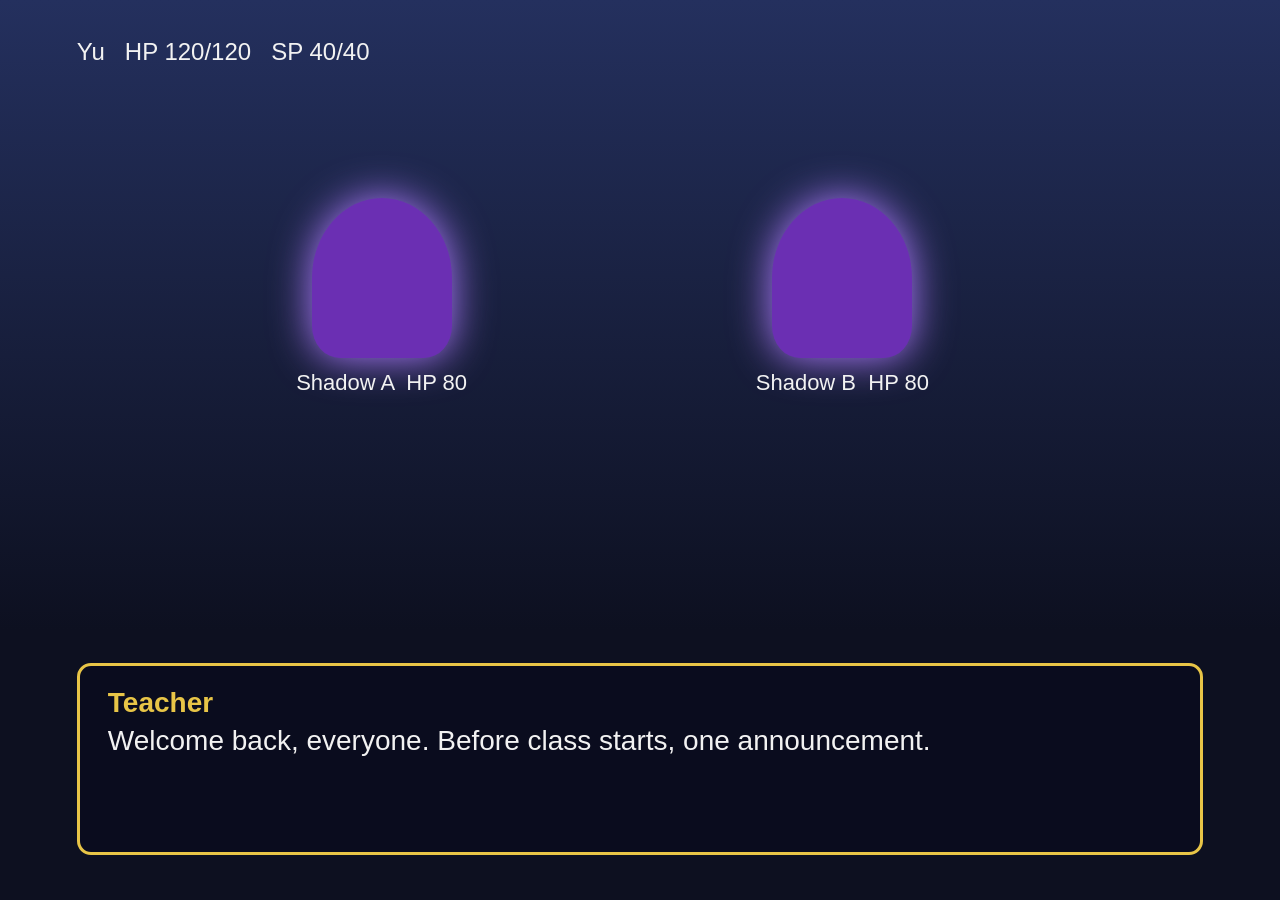
<file: tests/arena/index.html>
<!doctype html>
<html lang="en">
<head>
<meta charset="utf-8">
<title>Arena</title>
<!-- A tiny JRPG-style scene for testing Player Two end to end: dialogue, a menu with a
     cursor, a turn-based battle. Keyboard: arrows move, Enter confirms, Escape goes back. -->
<style>
  html, body { margin: 0; height: 100%; background: #0d1020; color: #f2f2f2;
    font: 28px/1.35 "Inter", "Noto Sans", sans-serif; overflow: hidden; }
  #scene { position: absolute; inset: 0; background: linear-gradient(#24305e, #0d1020 70%); }
  .enemy { position: absolute; top: 22%; width: 200px; text-align: center; }
  .enemy .body { width: 140px; height: 160px; margin: 0 auto; border-radius: 50% 50% 20% 20%;
    background: #6b2fb3; box-shadow: 0 0 40px #b07cff; }
  .enemy.hurt .body { background: #b3402f; box-shadow: 0 0 40px #ff8a7c; }
  .enemy.gone { opacity: 0; }
  .enemy .hp { margin-top: 10px; font-size: 22px; }
  #box { position: absolute; left: 6%; right: 6%; bottom: 5%; min-height: 150px;
    background: rgba(10, 12, 30, .92); border: 3px solid #e8c547; border-radius: 14px;
    padding: 18px 28px; }
  #name { color: #e8c547; font-weight: 700; }
  #menu { position: absolute; right: 7%; bottom: 33%; background: rgba(10, 12, 30, .95);
    border: 3px solid #4fc3f7; border-radius: 12px; padding: 12px 0; min-width: 260px; }
  #menu div { padding: 4px 26px; }
  #menu div.sel { background: #4fc3f7; color: #0d1020; font-weight: 700; }
  #party { position: absolute; left: 6%; top: 4%; font-size: 24px; }
  .hidden { display: none; }
</style>
</head>
<body>
<div id="scene">
  <div id="party">Yu &nbsp; HP <span id="php">120</span>/120 &nbsp; SP <span id="psp">40</span>/40</div>
  <div class="enemy" id="e0" style="left:22%"><div class="body"></div><div class="hp">Shadow A &nbsp;HP <span>80</span></div></div>
  <div class="enemy" id="e1" style="left:58%"><div class="body"></div><div class="hp">Shadow B &nbsp;HP <span>80</span></div></div>
  <div id="menu" class="hidden"></div>
  <div id="box"><div id="name"></div><div id="text"></div></div>
</div>
<script>
const lines = [
  ["Teacher", "Welcome back, everyone. Before class starts, one announcement."],
  ["Teacher", "Shadows have been seen near the school gate. Please be careful."],
  ["Yosuke", "Did you hear that? Let's go take a look after class."],
  ["", "Two Shadows block the gate! Battle start."],
];
if (new URLSearchParams(location.search).get("lang") === "ja") {
  lines.splice(0, lines.length,
    ["先生", "みんな、おかえり。授業の前にひとつお知らせがある。"],
    ["先生", "校門の近くでシャドウが目撃された。気をつけるように。"],
    ["陽介", "聞いたか？放課後に見に行こうぜ。"],
    ["", "シャドウが二体、校門をふさいでいる！戦闘開始。"]);
}
const spells = [["Agi", 4, 45], ["Garu", 3, 30], ["Dia", 3, 0]];
let state = "talk", line = 0, sel = 0, items = [], target = 0, pendingSpell = null;
const hp = [80, 80];
let sp = 40, guards = 0;
const $ = (id) => document.getElementById(id);

function say(name, text) { $("name").textContent = name; $("text").textContent = text; }
function menu(list) {
  items = list; sel = 0; $("menu").classList.remove("hidden"); drawMenu();
}
function drawMenu() {
  $("menu").innerHTML = items.map((t, i) => `<div class="${i === sel ? "sel" : ""}">${t}</div>`).join("");
}
function hideMenu() { $("menu").classList.add("hidden"); }
function alive() { return hp.map((h, i) => h > 0 ? i : -1).filter((i) => i >= 0); }
function drawEnemies() {
  hp.forEach((h, i) => {
    const el = $("e" + i);
    el.querySelector(".hp span").textContent = Math.max(0, h);
    el.classList.toggle("hurt", h > 0 && h < 80);
    el.classList.toggle("gone", h <= 0);
  });
  $("psp").textContent = sp;
  publish();
}
// The window title carries the game state so tests can check outcomes.
function publish() { document.title = `Arena A${hp[0]} B${hp[1]} SP${sp} ${state}${guards ? ` guarded ${guards}` : ""}`; }
function command() {
  state = "command"; say("", "Yu's turn. Choose a command.");
  menu(["Attack", "Skill", "Item", "Guard"]);
}
function chooseTarget(after) {
  state = "target"; pendingSpell = after;
  const live = alive();
  target = live[0];
  menu(live.map((i) => "Shadow " + "AB"[i]));
  say("", "Choose a target.");
}
function hit(i, dmg, what) {
  hp[i] -= dmg; drawEnemies();
  if (!alive().length) { state = "won"; hideMenu(); say("", "You won! The gate is clear."); return; }
  say("", `${what} hits Shadow ${"AB"[i]} for ${dmg} damage.`);
  state = "result"; hideMenu();
}
function confirm() { step(); publish(); }
function step() {
  if (state === "talk") {
    line++;
    if (line < lines.length) { say(...lines[line]); }
    if (line === lines.length - 1) { state = "intro"; }
    return;
  }
  if (state === "intro" || state === "result") { command(); return; }
  if (state === "command") {
    const c = items[sel];
    if (c === "Attack") chooseTarget(["Attack", 0, 20]);
    else if (c === "Skill") { state = "skill"; menu(spells.map((s) => `${s[0]}  ${s[1]} SP`)); say("", "Choose a skill."); }
    else if (c === "Guard") { guards++; say("", "Yu braces for an attack."); state = "result"; hideMenu(); }
    else say("", "You have no items.");
    return;
  }
  if (state === "skill") {
    const s = spells[sel];
    if (s[0] === "Dia") { sp -= s[1]; drawEnemies(); say("", "Yu is already at full health."); state = "result"; hideMenu(); return; }
    chooseTarget(s); return;
  }
  if (state === "target") {
    const i = alive()[sel];
    const [name, cost, dmg] = pendingSpell;
    sp -= cost; hit(i, name === "Attack" ? 20 : dmg, name);
  }
}
function back() {
  if (state === "skill" || state === "target") command();
}
document.addEventListener("keydown", (e) => {
  if (e.key === "ArrowDown" && !$("menu").classList.contains("hidden")) { sel = (sel + 1) % items.length; drawMenu(); }
  else if (e.key === "ArrowUp" && !$("menu").classList.contains("hidden")) { sel = (sel + items.length - 1) % items.length; drawMenu(); }
  else if (e.key === "Enter") confirm();
  else if (e.key === "Escape") back();
  publish();
  e.preventDefault();
});
say(...lines[0]); drawEnemies();
</script>
</body>
</html>
</file>
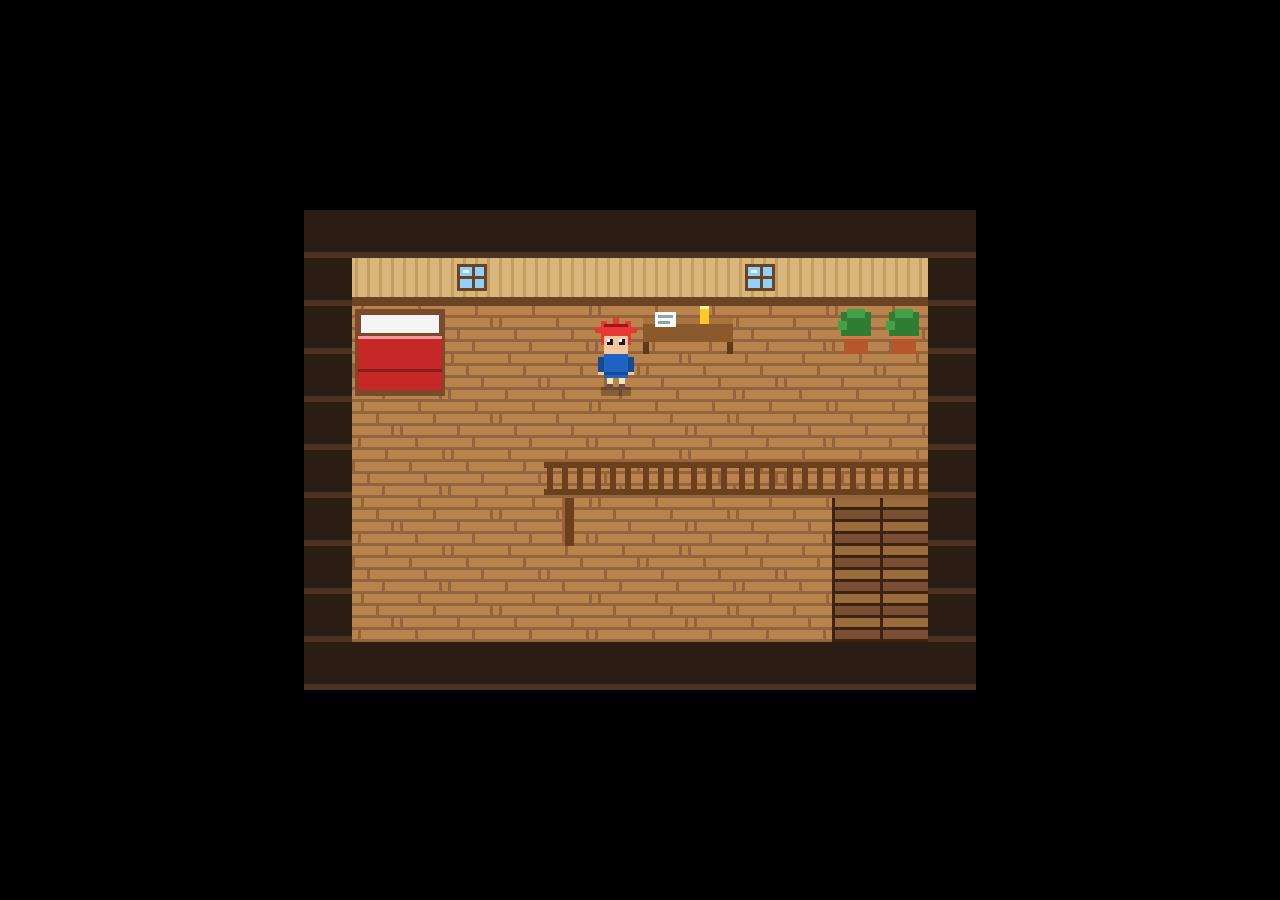
<file: tests/town/index.html>
<!doctype html>
<html lang="en">
<head>
<meta charset="utf-8">
<title>Town</title>
<!-- A small top-down 2D RPG for testing Player Two's walking and searching offline.
     Arrows (or WASD) walk, Enter (or Space) talks and advances text, Escape closes it.
     ?start=bedroom|downstairs|square|bell|yard picks the starting area, ?scale=N the pixel
     size (3 by default). The window title carries the state the trials score:
     Town area=<name> x=<tile x> y=<tile y> talked=<ids> items=<ids> -->
<style>
  html, body { margin: 0; height: 100%; background: #000; overflow: hidden; }
  body { display: flex; align-items: center; justify-content: center; }
  canvas { display: block; image-rendering: pixelated; }
</style>
</head>
<body>
<canvas id="screen"></canvas>
<script>
"use strict";
const T = 16, VW = 16, VH = 14, PW = VW * T, PH = VH * T;
const Q = new URLSearchParams(location.search);
const S = Math.max(1, Math.min(8, parseInt(Q.get("scale") || "3", 10) || 3));
const screen = document.getElementById("screen");
screen.width = PW * S; screen.height = PH * S;
const sx = screen.getContext("2d");
sx.imageSmoothingEnabled = false;
const low = document.createElement("canvas");
low.width = PW; low.height = PH;
const g = low.getContext("2d");
g.imageSmoothingEnabled = false;

// Seeded randomness: only the wanderers use it.
function mulberry32(a) {
  return function () {
    a |= 0; a = a + 0x6D2B79F5 | 0;
    let t = Math.imul(a ^ a >>> 15, 1 | a);
    t = t + Math.imul(t ^ t >>> 7, 61 | t) ^ t;
    return ((t ^ t >>> 14) >>> 0) / 4294967296;
  };
}
const rnd = mulberry32(20261030);
// Fixed per-tile noise for grass tufts and the like.
function hash(x, y) {
  let h = (x * 374761393 + y * 668265263) ^ 0x5bd1e995;
  h = Math.imul(h ^ (h >>> 13), 1274126177);
  return ((h ^ (h >>> 16)) >>> 0) / 4294967296;
}

// ---------------------------------------------------------------- maps
function fromRows(rows) {
  const w = rows[0].length;
  rows.forEach((r, i) => { if (r.length !== w) console.error("row", i, "is", r.length, "not", w); });
  return rows.map(r => r.split(""));
}
function blank(w, h, ch) { return Array.from({ length: h }, () => Array(w).fill(ch)); }
function rect(m, x, y, w, h, ch) { for (let j = y; j < y + h; j++) for (let i = x; i < x + w; i++) m[j][i] = ch; }
function put(m, list, ch) { for (const [x, y] of list) m[y][x] = ch; }

// Walls, furniture, trees, fences and the like; everything else is walked on.
const SOLID = new Set("#wWPQDpRrKtTFOHnoALakcX".split(""));

function squareMap() {
  const m = blank(36, 28, ",");
  rect(m, 0, 0, 36, 1, "T"); rect(m, 0, 27, 36, 1, "T");
  rect(m, 0, 0, 1, 28, "T"); rect(m, 35, 0, 1, 28, "T");
  rect(m, 17, 0, 2, 2, "^"); put(m, [[16, 1], [19, 1]], "T");
  rect(m, 17, 2, 2, 12, "=");           // north path to the stairs
  rect(m, 2, 14, 32, 2, "=");           // the main street (ends short of the trees: no way out there)
  rect(m, 17, 16, 2, 10, "=");          // south path
  rect(m, 5, 24, 13, 2, "=");           // to the house door
  rect(m, 2, 10, 14, 1, "F"); rect(m, 8, 10, 2, 1, ",");
  rect(m, 20, 10, 14, 1, "F"); rect(m, 26, 10, 2, 1, ",");
  rect(m, 22, 4, 3, 3, "o");            // fountain
  put(m, [[3, 3], [13, 5], [2, 13], [21, 22], [32, 22], [33, 25], [29, 12], [6, 7]], "T");
  put(m, [[5, 5], [6, 5], [10, 3], [28, 8], [14, 20], [20, 20], [31, 16], [9, 26]], '"');
  rect(m, 3, 19, 8, 2, "O"); rect(m, 3, 21, 8, 3, "H");
  put(m, [[4, 22], [9, 22]], "n"); put(m, [[6, 23], [7, 23]], "d");
  for (const x of [23, 28]) {          // two market stalls
    rect(m, x, 17, 3, 1, "a");
    put(m, [[x, 18], [x + 2, 18]], "k"); put(m, [[x + 1, 18]], "_");
    rect(m, x, 19, 3, 1, "c");
  }
  return m;
}
function plazaMap() {
  const m = blank(22, 15, ",");
  rect(m, 0, 0, 22, 1, "T"); rect(m, 0, 14, 22, 1, "T");
  rect(m, 0, 0, 1, 15, "T"); rect(m, 21, 0, 1, 15, "T");
  rect(m, 2, 4, 18, 9, "_");
  rect(m, 9, 1, 4, 1, "A"); put(m, [[9, 2], [12, 2], [9, 3], [12, 3]], "A");
  put(m, [[10, 2], [11, 2]], "L"); put(m, [[10, 3], [11, 3]], "_");
  rect(m, 10, 13, 2, 1, "_"); put(m, [[10, 14], [11, 14]], "^");
  rect(m, 0, 7, 2, 2, "="); put(m, [[0, 7], [0, 8]], "e");
  put(m, [[4, 2], [17, 2], [3, 12], [18, 12]], "T");
  put(m, [[6, 2], [7, 2], [14, 2], [15, 2], [5, 13], [16, 13]], '"');
  return m;
}
function yardMap() {
  const m = blank(24, 14, "x");
  rect(m, 0, 0, 24, 1, "T"); rect(m, 0, 13, 24, 1, "T");
  rect(m, 0, 0, 1, 14, "T"); rect(m, 23, 0, 1, 14, "T");
  rect(m, 20, 6, 3, 2, "="); put(m, [[23, 6], [23, 7]], "e");
  put(m, [[8, 3], [9, 3], [12, 10], [15, 4], [6, 11], [18, 10], [19, 10], [13, 2]], "X");
  put(m, [[2, 1], [21, 1], [10, 12]], "T");
  put(m, [[16, 8], [17, 8], [5, 2]], ",");
  return m;
}

const AREAS = {
  bedroom: {
    indoor: true,
    map: fromRows([
      "##############",
      "#wwWwwwwwWwww#",
      "#PP....DD..pp#",
      "#QQ..........#",
      "#............#",
      "#....RRRRRRRR#",
      "#....r.....SS#",
      "#..........SS#",
      "#..........SS#",
      "##############",
    ]),
    spawn: [6, 3, "down"],
    exits: { S: ["downstairs", 12, 3, "down"] },
    objects: [
      { id: "bed", name: "", tiles: [[1, 2], [2, 2], [1, 3], [2, 3]], lines: ["Your bed. The blanket is still warm."] },
      { id: "desk", name: "", tiles: [[7, 2], [8, 2]], lines: ["A note on the desk: \"Millennial Fair, today in the square!\""] },
    ],
    npcs: [],
  },
  downstairs: {
    indoor: true,
    map: fromRows([
      "################",
      "#wKKKKwwWwww#SS#",
      "#...........#SS#",
      "#..............#",
      "#....tttt......#",
      "#....tttt......#",
      "#..............#",
      "#p............p#",
      "#..............#",
      "#######dd#######",
    ]),
    spawn: [8, 6, "down"],
    exits: { S: ["bedroom", 10, 7, "left"], d: ["square", 6, 24, "down"] },
    objects: [
      { id: "table", name: "", tiles: [[5, 4], [6, 4], [7, 4], [8, 4], [5, 5], [6, 5], [7, 5], [8, 5]], lines: ["Breakfast is on the table. It smells great."] },
    ],
    npcs: [
      { id: "mom", name: "Mom", look: "mom", at: [3, 3], face: "down", lines: [
        "Good morning, sleepyhead!",
        "The Millennial Fair started today. The whole town is in the square.",
        "Have fun, and don't stay out too late!"] },
    ],
  },
  square: {
    map: squareMap(),
    spawn: [17, 15, "up"],
    exits: { "^": ["bell", 10, 12, "up"], d: ["downstairs", 7, 8, "up"] },
    objects: [
      { id: "stall", name: "", tiles: [[28, 19], [29, 19], [30, 19]], lines: ["Nobody is at this stall. A sign says: Back after the fair."] },
      { id: "fountain", name: "", tiles: [[22, 4], [23, 4], [24, 4], [22, 5], [23, 5], [24, 5], [22, 6], [23, 6], [24, 6]], lines: ["The fountain water sparkles in the sun."] },
    ],
    item: { id: "pendant", at: [31, 4], text: "You picked up a Pendant! It glows faintly." },
    npcs: [
      { id: "seller", name: "Seller", look: "seller", at: [24, 18], face: "down", lines: [
        "Welcome! Fresh apples from the orchard, two for a coin.",
        "The fair is busy today. Have you seen the bell up north?"] },
      { id: "oldman", name: "Old Man", look: "oldman", at: [13, 19], face: "down", wander: [11, 16, 15, 22], lines: [
        "Back in my day the fair lasted a whole month!"] },
      { id: "girl", name: "Girl", look: "girl", at: [8, 6], face: "down", wander: [2, 3, 14, 8], lines: [
        "I heard there's a strange robot west of the bell plaza."] },
      { id: "cat", name: "Cat", look: "cat", at: [12, 12], face: "left", wander: [10, 11, 14, 13], lines: ["Meow."] },
    ],
  },
  bell: {
    map: plazaMap(),
    spawn: [10, 11, "up"],
    exits: { "^": ["square", 17, 3, "down"], e: ["yard", 21, 6, "left"] },
    objects: [
      { id: "bell", name: "", tiles: [[10, 2], [11, 2]], lines: ["The great bell of the Millennial Fair. It rings out over the town."] },
    ],
    npcs: [],
  },
  yard: {
    map: yardMap(),
    spawn: [21, 6, "left"],
    exits: { e: ["bell", 2, 7, "right"] },
    objects: [],
    npcs: [
      { id: "gato", name: "Gato", look: "robot", at: [3.5, 6.5], face: "down", box: [14, 10], lines: [
        "They call me Gato...",
        "I have metal joints. Beat me up and earn fifteen silver points!",
        "...Just kidding. Gato is happy to meet you."] },
    ],
  },
};
for (const [name, a] of Object.entries(AREAS)) {
  a.name = name; a.h = a.map.length; a.w = a.map[0].length;
  a.npcs = a.npcs.map(n => ({
    ...n, x: n.at[0] * T + T / 2, y: n.at[1] * T + T / 2,
    hw: (n.box || [6, 5])[0], hh: (n.box || [6, 5])[1], dist: 0, timer: 0.5 + rnd() * 2, mv: null,
    speed: n.look === "cat" ? 12 : 16,
  }));
  if (a.item) a.item = { ...a.item, x: a.item.at[0], y: a.item.at[1], taken: false };
}

// ---------------------------------------------------------------- state
const DIRV = { up: [0, -1], down: [0, 1], left: [-1, 0], right: [1, 0] };
const KEYDIR = { ArrowUp: "up", ArrowDown: "down", ArrowLeft: "left", ArrowRight: "right",
  w: "up", s: "down", a: "left", d: "right", W: "up", S: "down", A: "left", D: "right" };
const player = { x: 0, y: 0, hw: 5, hh: 5, face: "down", dist: 0, look: "hero" };
let cur = null;
const talked = [], items = [];
let held = [];                // directions held, most recent last
let dialog = null;            // {name, lines, i, shown}
let fade = null;              // {t, exit}
let clock = 0;

function enter(area, tx, ty, face) {
  cur = AREAS[area];
  player.x = tx * T + T / 2; player.y = ty * T + T / 2; player.face = face;
}
const startName = AREAS[Q.get("start")] ? Q.get("start") : "bedroom";
enter(startName, ...AREAS[startName].spawn);

function solidAt(a, i, j) {
  if (i < 0 || j < 0 || i >= a.w || j >= a.h) return true;
  if (SOLID.has(a.map[j][i])) return true;
  return !!(a.item && !a.item.taken && a.item.x === i && a.item.y === j);
}
function boxHitsTiles(x, y, hw, hh) {
  const x0 = Math.floor((x - hw) / T), x1 = Math.floor((x + hw - 0.01) / T);
  const y0 = Math.floor((y - hh) / T), y1 = Math.floor((y + hh - 0.01) / T);
  for (let j = y0; j <= y1; j++) for (let i = x0; i <= x1; i++) if (solidAt(cur, i, j)) return true;
  return false;
}
function overlap(a, x, y, hw, hh) { return Math.abs(a.x - x) < a.hw + hw && Math.abs(a.y - y) < a.hh + hh; }
function blocked(self, x, y) {
  if (boxHitsTiles(x, y, self.hw, self.hh)) return true;
  for (const n of cur.npcs) if (n !== self && overlap(n, x, y, self.hw, self.hh)) return true;
  if (self !== player && overlap(player, x, y, self.hw, self.hh)) return true;
  if (self.wander) {
    const [x0, y0, x1, y1] = self.wander;
    if (x < x0 * T + self.hw || x > (x1 + 1) * T - self.hw || y < y0 * T + self.hh || y > (y1 + 1) * T - self.hh) return true;
  }
  return false;
}
// Move one pixel at a time so walls stop you flush; round small corners like SNES games do.
function move(e, dx, dy, dist) {
  let moved = 0;
  while (dist > 0) {
    const step = Math.min(1, dist); dist -= step;
    let any = false;
    for (const [mx, my] of [[dx, 0], [0, dy]]) {
      if (!mx && !my) continue;
      const nx = e.x + mx * step, ny = e.y + my * step;
      if (!blocked(e, nx, ny)) { e.x = nx; e.y = ny; any = true; continue; }
      if (e === player && (!dx || !dy)) {
        for (let k = 1; k <= 5; k++) {
          let done = false;
          for (const s of [-1, 1]) {
            const ox = my ? s * k : 0, oy = mx ? s * k : 0;
            if (!blocked(e, nx + ox, ny + oy)) {
              const ux = Math.sign(ox), uy = Math.sign(oy);
              if (!blocked(e, e.x + ux * step, e.y + uy * step)) { e.x += ux * step; e.y += uy * step; any = true; }
              done = true; break;
            }
          }
          if (done) break;
        }
      }
    }
    if (!any) break;
    moved += step;
  }
  e.dist += moved;
  return moved;
}

function tileAt(e) { return [Math.floor(e.x / T), Math.floor(e.y / T)]; }

function update(dt) {
  clock += dt;
  if (fade) {
    fade.t += dt;
    if (fade.t >= 0.4 && !fade.switched) {
      fade.switched = true;
      enter(...fade.exit);   // keys held keep walking, as on the SNES; spawns face away from exits
    }
    if (fade.t >= 0.8) fade = null;
    return;
  }
  if (dialog) {
    const line = dialog.lines[dialog.i];
    dialog.shown = Math.min(line.length, dialog.shown + dt * 150);
    return;
  }
  let dx = 0, dy = 0;
  for (const d of held) { dx += DIRV[d][0]; dy += DIRV[d][1]; }
  dx = Math.sign(dx); dy = Math.sign(dy);
  if (held.length) {
    for (let i = held.length - 1; i >= 0; i--) {
      const v = DIRV[held[i]];
      if ((v[0] && v[0] === dx) || (v[1] && v[1] === dy)) { player.face = held[i]; break; }
    }
  }
  if (dx || dy) {
    const n = dx && dy ? Math.SQRT1_2 : 1;
    if (!move(player, dx * n, dy * n, 64 * dt)) player.dist = 0;
  } else player.dist = 0;
  const [tx, ty] = tileAt(player);
  const ex = cur.exits[cur.map[ty][tx]];
  if (ex) fade = { t: 0, exit: ex, switched: false };
  for (const n of cur.npcs) if (n.wander) wander(n, dt);
}

function wander(n, dt) {
  n.timer -= dt;
  if (n.timer <= 0) {
    if (rnd() < 0.45) { n.mv = null; n.timer = 1 + rnd() * 2; }
    else {
      n.mv = ["up", "down", "left", "right"][Math.floor(rnd() * 4)];
      n.face = n.mv; n.timer = 0.5 + rnd();
    }
  }
  if (n.mv) {
    const [vx, vy] = DIRV[n.mv];
    if (!move(n, vx, vy, n.speed * dt)) { n.mv = null; n.dist = 0; }
  } else n.dist = 0;
}

// ---------------------------------------------------------------- talking
function say(id, name, lines, who) {
  dialog = { name, lines, i: 0, shown: 0 };
  if (id && !talked.includes(id)) talked.push(id);
  if (who && who.look !== "robot" && who.look !== "cat") {
    who.face = { up: "down", down: "up", left: "right", right: "left" }[player.face];
  }
  if (who) { who.mv = null; who.dist = 0; }
}
function interact() {
  const [fx, fy] = DIRV[player.face];
  const reach = 11;
  // The strip in front of the player, out to about one tile.
  const px = player.x + fx * (player.hw + reach / 2), py = player.y + fy * (player.hh + reach / 2);
  const pw = fx ? reach / 2 : player.hw, ph = fy ? reach / 2 : player.hh;
  for (const n of cur.npcs) if (overlap(n, px, py, pw, ph)) return say(n.id, n.name, n.lines, n);
  const tx = Math.floor((player.x + fx * (player.hw + reach)) / T);
  const ty = Math.floor((player.y + fy * (player.hh + reach)) / T);
  const it = cur.item;
  if (it && !it.taken && it.x === tx && it.y === ty) {
    it.taken = true; items.push(it.id);
    return say("", "", [it.text]);
  }
  if (cur.map[ty] && cur.map[ty][tx] === "c") {   // talk across a shop counter
    const bx = tx + fx, by = ty + fy;
    for (const n of cur.npcs) {
      const [nx, ny] = tileAt(n);
      if (nx === bx && ny === by) return say(n.id, n.name, n.lines, n);
    }
  }
  for (const o of cur.objects) {
    if (o.tiles.some(([x, y]) => x === tx && y === ty)) return say(o.id, o.name, o.lines);
  }
}
function confirm() {
  if (fade) return;
  if (!dialog) return interact();
  const line = dialog.lines[dialog.i];
  if (dialog.shown < line.length) { dialog.shown = line.length; return; }
  dialog.i++; dialog.shown = 0;
  if (dialog.i >= dialog.lines.length) dialog = null;
}

addEventListener("keydown", (e) => {
  const d = KEYDIR[e.key];
  if (d) {
    e.preventDefault();
    if (!held.includes(d) && !e.repeat) held.push(d);
    return;
  }
  if (e.repeat) return;
  if (e.key === "Enter" || e.key === " ") { e.preventDefault(); confirm(); }
  else if (e.key === "Escape") { e.preventDefault(); dialog = null; }
});
addEventListener("keyup", (e) => {
  const d = KEYDIR[e.key];
  if (d) held = held.filter(h => h !== d);
});
addEventListener("blur", () => { held = []; });

// ---------------------------------------------------------------- drawing
function R(x, y, w, h, c) { g.fillStyle = c; g.fillRect(x, y, w, h); }

function grass(x, y, i, j) {
  R(x, y, 16, 16, "#4caf50");
  const h = hash(i, j);
  R(x + Math.floor(h * 12), y + Math.floor(hash(j, i) * 12), 2, 2, "#3e9443");
  R(x + Math.floor(hash(i + 7, j) * 13), y + Math.floor(hash(i, j + 7) * 13), 1, 2, "#66bb6a");
  if (h > 0.6) R(x + 3 + Math.floor(h * 8), y + 9, 3, 1, "#388e3c");
}
function floor(x, y, i, j) {
  R(x, y, 16, 16, "#b8834d");
  for (let k = 0; k < 4; k++) R(x, y + k * 4 + 3, 16, 1, "#94643a");
  const off = (j % 2) * 8;
  for (let k = 0; k < 4; k++) R(x + ((k * 5 + off + i * 3) % 16), y + k * 4, 1, 3, "#94643a");
}
function stone(x, y, i, j) {
  R(x, y, 16, 16, "#cdbf9f");
  R(x, y + 7, 16, 1, "#a99a7b"); R(x, y + 15, 16, 1, "#a99a7b");
  const o = (i + j) % 2 ? 4 : 10;
  R(x + o, y, 1, 7, "#a99a7b"); R(x + ((o + 6) % 16), y + 8, 1, 7, "#a99a7b");
  R(x + 2, y + 2, 2, 1, "#ddd2b8");
}
function plaza(x, y) {
  R(x, y, 16, 16, "#b7b0a6");
  R(x, y, 16, 1, "#d2ccc3"); R(x, y, 1, 16, "#d2ccc3");
  R(x, y + 15, 16, 1, "#8f887e"); R(x + 15, y, 1, 16, "#8f887e");
}
function dirt(x, y, i, j) {
  R(x, y, 16, 16, "#a8845a");
  R(x + Math.floor(hash(i, j) * 13), y + Math.floor(hash(j, i) * 13), 2, 1, "#8c6b45");
  R(x + Math.floor(hash(i + 3, j) * 13), y + Math.floor(hash(i, j + 3) * 13), 1, 1, "#c09a6b");
}
function half(a, i, j, ch) { return a.map[j] && a.map[j][i - 1] === ch ? 1 : 0; }

function drawTile(a, c, x, y, i, j) {
  switch (c) {
    case "#": R(x, y, 16, 16, "#2b1d14"); R(x, y + 14, 16, 2, "#4a3324"); break;
    case "w": case "W":
      R(x, y, 16, 16, "#d8b67c");
      for (let k = 1; k < 16; k += 4) R(x + k, y, 1, 13, "#c49d61");
      R(x, y + 13, 16, 3, "#6b4423");
      if (c === "W") { R(x + 3, y + 2, 10, 9, "#6b4423"); R(x + 4, y + 3, 8, 7, "#8fd0ff"); R(x + 8, y + 3, 1, 7, "#6b4423"); R(x + 4, y + 6, 8, 1, "#6b4423"); R(x + 5, y + 4, 2, 1, "#e3f4ff"); }
      break;
    case ".": floor(x, y, i, j); break;
    case "P": case "Q": {
      floor(x, y, i, j);
      const hf = half(a, i, j, c);
      R(x + (hf ? 0 : 1), y + (c === "P" ? 1 : 0), 15, c === "P" ? 15 : 14, "#7a4a2a");
      if (c === "P") { R(x + (hf ? 0 : 3), y + 3, hf ? 13 : 13, 6, "#f5f5f5"); R(x + (hf ? 0 : 2), y + 10, 14, 6, "#c62828"); R(x + (hf ? 0 : 2), y + 10, 14, 1, "#ef9a9a"); }
      else { R(x + (hf ? 0 : 2), y, 14, 12, "#c62828"); R(x + (hf ? 0 : 2), y + 5, 14, 1, "#8e1b1b"); }
      break;
    }
    case "D": {
      floor(x, y, i, j); const hf = half(a, i, j, c);
      R(x + (hf ? 0 : 1), y + 4, 15, 8, "#8b5a2b"); R(x + (hf ? 0 : 1), y + 4, 15, 2, "#a8743f");
      R(x + (hf ? 13 : 1), y + 12, 2, 4, "#5e3b1d");
      if (!hf) { R(x + 5, y + 2, 7, 5, "#fafafa"); R(x + 6, y + 3, 5, 1, "#90a4ae"); R(x + 6, y + 5, 4, 1, "#90a4ae"); }
      else { R(x + 4, y + 1, 3, 5, "#ffca28"); R(x + 4, y, 3, 1, "#fff59d"); }
      break;
    }
    case "p": floor(x, y, i, j); R(x + 4, y + 10, 8, 6, "#b5562c"); R(x + 4, y + 10, 8, 1, "#d27a4b"); R(x + 3, y + 2, 10, 8, "#2e7d32"); R(x + 5, y + 1, 6, 3, "#43a047"); R(x + 2, y + 5, 3, 3, "#43a047"); break;
    case "R": floor(x, y, i, j); R(x, y + 3, 16, 3, "#6d3f1f"); R(x, y + 3, 16, 1, "#9c6136"); for (let k = 1; k < 16; k += 5) R(x + k, y + 6, 2, 8, "#6d3f1f"); R(x, y + 13, 16, 2, "#6d3f1f"); break;
    case "r": floor(x, y, i, j); R(x + 6, y, 4, 16, "#6d3f1f"); R(x + 6, y, 1, 16, "#9c6136"); break;
    case "S": for (let k = 0; k < 4; k++) { R(x, y + k * 4, 16, 4, k % 2 ? "#7a5030" : "#9b6b3d"); R(x, y + k * 4 + 3, 16, 1, "#3b2414"); } R(x, y, 1, 16, "#3b2414"); break;
    case "K": R(x, y, 16, 16, "#7a5230"); R(x, y, 16, 6, "#e0d8c8"); R(x, y + 6, 16, 1, "#9e9584"); R(x + 2, y + 9, 12, 5, "#694425"); R(x + 7, y + 10, 2, 1, "#d4af37");
      if (i === 3) { R(x + 3, y + 1, 10, 4, "#90a4ae"); R(x + 5, y + 2, 6, 2, "#cfd8dc"); }
      if (i === 5) { R(x + 4, y, 7, 5, "#37474f"); R(x + 6, y - 2, 3, 2, "#cfd8dc"); }
      break;
    case "t": {
      floor(x, y, i, j);
      const top = a.map[j - 1][i] !== "t", bot = a.map[j + 1][i] !== "t", lf = a.map[j][i - 1] !== "t", rt = a.map[j][i + 1] !== "t";
      R(x + (lf ? 1 : 0), y + (top ? 2 : 0), 16 - (lf ? 1 : 0) - (rt ? 1 : 0), 16 - (top ? 2 : 0) - (bot ? 3 : 0), "#a0522d");
      if (top) R(x + (lf ? 1 : 0), y + 2, 16 - (lf ? 1 : 0) - (rt ? 1 : 0), 1, "#c2703f");
      if ((i + j) % 2 === 0) { R(x + 4, y + 5, 8, 6, "#fafafa"); R(x + 6, y + 7, 4, 2, "#ff7043"); }
      break;
    }
    case "d":
      if (a.indoor) { floor(x, y, i, j); R(x, y + 4, 16, 12, "#1a120c"); R(x + 2, y + 8, 12, 8, "#2b6e3f"); R(x + 2, y + 8, 12, 1, "#3f8f57"); }
      else { R(x, y, 16, 16, "#e8dcc0"); const hf = half(a, i, j, c); R(x + (hf ? 0 : 2), y + 1, 14, 15, "#6b3e1f"); R(x + (hf ? 0 : 2), y + 1, 14, 1, "#8d5a33"); R(x + (hf ? 2 : 13), y + 8, 1, 2, "#ffd54f"); R(x + (hf ? 7 : 8), y + 1, 1, 15, "#4a2a13"); }
      break;
    case ",": grass(x, y, i, j); break;
    case '"': {
      grass(x, y, i, j);
      for (const [fx, fy, c] of [[3, 3, "#ef5350"], [10, 2, "#fff176"], [7, 9, "#f48fb1"], [12, 10, "#ef5350"]]) {
        R(x + fx + 1, y + fy + 3, 1, 3, "#2e7d32"); R(x + fx + 2, y + fy + 4, 2, 1, "#2e7d32");
        R(x + fx, y + fy + 1, 3, 1, c); R(x + fx + 1, y + fy, 1, 3, c); R(x + fx + 1, y + fy + 1, 1, 1, "#ffb300");
      }
      break;
    }
    case "=": case "e": stone(x, y, i, j); break;
    case "_": plaza(x, y); break;
    case "x": dirt(x, y, i, j); break;
    case "T":
      if (a.name === "yard") dirt(x, y, i, j); else grass(x, y, i, j);
      R(x + 6, y + 10, 4, 6, "#6b4423"); R(x + 1, y + 1, 14, 11, "#1b5e20"); R(x + 3, y, 10, 13, "#1b5e20");
      R(x + 3, y + 2, 9, 7, "#2e7d32"); R(x + 4, y + 3, 4, 3, "#43a047"); break;
    case "F": grass(x, y, i, j); R(x, y + 5, 16, 2, "#a0703c"); R(x, y + 10, 16, 2, "#a0703c"); R(x, y + 5, 16, 1, "#c48e55");
      R(x + 2, y + 3, 3, 12, "#7d5228"); R(x + 11, y + 3, 3, 12, "#7d5228"); R(x + 2, y + 3, 3, 1, "#c48e55"); R(x + 11, y + 3, 3, 1, "#c48e55"); break;
    case "O": R(x, y, 16, 16, "#b03a2e"); for (let k = 0; k < 16; k += 4) R(x, y + k + 3, 16, 1, "#7f2219"); R(x + ((j % 2) * 4 + i * 8) % 16, y, 1, 16, "#c9574a"); if (a.map[j - 1][i] !== "O") R(x, y, 16, 2, "#7f2219"); break;
    case "H": case "n": R(x, y, 16, 16, "#e8dcc0"); R(x, y, 16, 2, "#7a4a2a"); R(x, y + 14, 16, 2, "#7a4a2a");
      if (a.map[j][i - 1] !== "H" && a.map[j][i - 1] !== "n" && a.map[j][i - 1] !== "d") R(x, y, 2, 16, "#7a4a2a");
      if (a.map[j][i + 1] !== "H" && a.map[j][i + 1] !== "n" && a.map[j][i + 1] !== "d") R(x + 14, y, 2, 16, "#7a4a2a");
      if (c === "n") { R(x + 3, y + 3, 10, 9, "#5d3a1d"); R(x + 4, y + 4, 8, 7, "#8fd0ff"); R(x + 8, y + 4, 1, 7, "#5d3a1d"); R(x + 4, y + 7, 8, 1, "#5d3a1d"); }
      break;
    case "^": R(x, y, 16, 16, "#9e9e9e"); for (let k = 0; k < 4; k++) { R(x, y + k * 4, 16, 1, "#e0e0e0"); R(x, y + k * 4 + 3, 16, 1, "#616161"); } break;
    case "o": {
      R(x, y, 16, 16, "#3d7ccf");
      const w = Math.floor(clock * 4 + i * 3 + j * 5) % 8;
      R(x + w * 2 - 4, y + 5, 6, 1, "#9cc8ff"); R(x + 14 - w * 2, y + 11, 5, 1, "#9cc8ff");
      if (a.map[j - 1][i] !== "o") R(x, y, 16, 3, "#9e9e9e");
      if (a.map[j + 1][i] !== "o") R(x, y + 13, 16, 3, "#757575");
      if (a.map[j][i - 1] !== "o") R(x, y, 3, 16, "#9e9e9e");
      if (a.map[j][i + 1] !== "o") R(x + 13, y, 3, 16, "#8a8a8a");
      if (i === 23 && j === 5) { R(x + 5, y + 2, 6, 12, "#bdbdbd"); R(x + 6, y - 1 - (Math.floor(clock * 6) % 2), 4, 4, "#d6ecff"); }
      break;
    }
    case "A": R(x, y, 16, 16, "#8d8d8d"); for (let k = 0; k < 16; k += 5) R(x, y + k, 16, 1, "#666"); R(x + ((j % 2) ? 4 : 10), y, 1, 16, "#666"); R(x, y, 16, 1, "#b0b0b0"); break;
    case "L": {
      R(x, y, 16, 16, "#3b3b4f"); const hf = half(a, i, j, c);
      R(x + (hf ? 0 : 12), y, 4, 2, "#5d4037");
      if (!hf) { R(x + 8, y + 2, 8, 3, "#d4a017"); R(x + 5, y + 5, 11, 7, "#d4a017"); R(x + 3, y + 12, 13, 3, "#b8860b"); R(x + 8, y + 4, 2, 6, "#ffe082"); }
      else { R(x, y + 2, 8, 3, "#d4a017"); R(x, y + 5, 11, 7, "#d4a017"); R(x, y + 12, 13, 3, "#b8860b"); R(x - 1, y + 13, 3, 3, "#5d4037"); }
      break;
    }
    case "a": R(x, y, 16, 16, "#fafafa"); for (let k = 0; k < 16; k += 8) R(x + k, y, 4, 13, "#d32f2f"); for (let k = 0; k < 16; k += 4) R(x + k + 1, y + 13, 2, 2, (k % 8) ? "#fafafa" : "#d32f2f"); R(x, y + 15, 16, 1, "rgba(0,0,0,0.25)"); break;
    case "k": plaza(x, y); R(x + 6, y, 4, 16, "#7d5228"); R(x + 6, y, 1, 16, "#a8743f"); break;
    case "c": R(x, y, 16, 16, "#8b5a2b"); R(x, y, 16, 5, "#a8743f"); R(x, y + 15, 16, 1, "#5e3b1d");
      if (i < 27) { for (const [ax, ay] of [[2, 1], [6, 0], [10, 1], [4, 3], [8, 3]]) { R(x + ax, y + ay, 3, 3, "#e53935"); R(x + ax + 1, y + ay, 1, 1, "#ff8a80"); } }
      else { R(x + 3, y + 1, 10, 3, "#c49a6c"); }
      break;
    case "X": dirt(x, y, i, j); R(x + 2, y + 6, 12, 9, "#78909c"); R(x + 4, y + 3, 7, 5, "#90a4ae"); R(x + 9, y + 8, 5, 3, "#546e7a"); R(x + 3, y + 10, 3, 2, "#b0bec5"); R(x + 7, y + 4, 2, 1, "#cfd8dc"); break;
    default: R(x, y, 16, 16, "#f0f");
  }
}

const LOOKS = {
  hero: { hair: "#e53935", hairD: "#a31515", skin: "#f6c69c", shirt: "#1e63c4", shirtD: "#164a93", pants: "#efe3c2", boots: "#6d4c41", spiky: true },
  mom: { hair: "#7b4a2e", hairD: "#5a341f", skin: "#f6c69c", shirt: "#8e24aa", shirtD: "#6a1b9a", pants: "#8e24aa", boots: "#4e342e", long: true },
  seller: { hair: "#262626", hairD: "#111", skin: "#e0a77e", shirt: "#ef8f00", shirtD: "#c06f00", pants: "#5d4037", boots: "#3e2723", apron: true },
  oldman: { hair: "#e8e8e8", hairD: "#bdbdbd", skin: "#f0bf96", shirt: "#7b5e47", shirtD: "#5d4535", pants: "#4e5b6b", boots: "#3e2723", beard: true },
  girl: { hair: "#f5c518", hairD: "#c99a00", skin: "#f6c69c", shirt: "#ec407a", shirtD: "#c2185b", pants: "#ec407a", boots: "#6d4c41", long: true },
};

function drawPerson(e, X, Y) {
  const L = Math.round(X) - 8, top = Math.round(Y) + 5 - 24, k = LOOKS[e.look], f = e.face;
  const P = (x, y, w, h, c) => R(L + x, top + y, w, h, c);
  const step = e.dist > 0 ? Math.floor(e.dist / 6) % 4 : 0;
  P(3, 22, 10, 3, "rgba(0,0,0,0.28)");
  // legs
  const la = step === 1 ? -1 : 0, lb = step === 3 ? -1 : 0;
  if (f === "left" || f === "right") {
    const sw = step === 1 ? 2 : step === 3 ? -2 : 0;
    P(6 + sw, 18, 2, 4, k.pants); P(8 - sw, 18, 2, 4, k.pants);
    P(6 + sw, 21, 3, 2, k.boots); P(8 - sw, 21, 3, 2, k.boots);
  } else {
    P(5, 18, 2, 4 + la, k.pants); P(9, 18, 2, 4 + lb, k.pants);
    P(5, 21 + la, 2, 2, k.boots); P(9, 21 + lb, 2, 2, k.boots);
  }
  // body
  P(4, 11, 8, 8, k.shirt); P(4, 17, 8, 1, k.shirtD);
  if (k.long) P(3, 15, 10, 4, k.shirt);
  if (k.apron && f !== "up") P(5, 12, 6, 7, "#f5f5f5");
  if (f === "left" || f === "right") {
    const sw = step === 1 ? 1 : step === 3 ? -1 : 0;
    P(7 + sw, 12, 2, 5, k.shirtD); P(7 + sw, 17, 2, 1, k.skin);
  } else {
    P(2, 12, 2, 5, k.shirtD); P(12, 12, 2, 5, k.shirtD); P(2, 17, 2, 1, k.skin); P(12, 17, 2, 1, k.skin);
  }
  // head
  P(4, 4, 8, 7, k.skin);
  P(3, 1, 10, 4, k.hair); P(4, 1, 8, 1, k.hairD);
  if (k.spiky) { P(3, 0, 2, 1, k.hair); P(7, -1, 2, 2, k.hair); P(11, 0, 2, 1, k.hair); P(1, 2, 2, 2, k.hair); P(13, 2, 2, 2, k.hair); }
  if (f === "up") { P(3, 1, 10, 9, k.hair); P(4, 8, 8, 1, k.hairD); if (k.long) P(3, 9, 10, 4, k.hair); }
  else if (f === "down") {
    P(3, 5, 1, 3, k.hair); P(12, 5, 1, 3, k.hair);
    P(5, 6, 2, 2, "#1a1a2e"); P(9, 6, 2, 2, "#1a1a2e"); P(5, 6, 1, 1, "#fff"); P(9, 6, 1, 1, "#fff");
    if (k.long) { P(2, 5, 2, 7, k.hair); P(12, 5, 2, 7, k.hair); }
    if (k.beard) P(5, 9, 6, 3, "#e8e8e8");
  } else {
    const r = f === "right";
    P(r ? 3 : 8, 4, 5, 6, k.hair);
    P(r ? 9 : 5, 6, 2, 2, "#1a1a2e");
    if (k.long) P(r ? 2 : 10, 5, 4, 7, k.hair);
    if (k.beard) P(r ? 8 : 4, 9, 4, 3, "#e8e8e8");
  }
}
function drawCat(e, X, Y) {
  const L = Math.round(X) - 7, top = Math.round(Y) - 6;
  const P = (x, y, w, h, c) => R(L + x, top + y, w, h, c);
  const r = e.face !== "left", bob = e.dist > 0 && Math.floor(e.dist / 4) % 2 ? 1 : 0;
  P(1, 10, 12, 2, "rgba(0,0,0,0.25)");
  P(2, 4, 10, 6, "#ef8a2c"); P(3, 6, 8, 1, "#c96a14");
  P(r ? 9 : 0, 0, 5, 5, "#ef8a2c"); P(r ? 9 : 0, -1, 1, 1, "#ef8a2c"); P(r ? 13 : 4, -1, 1, 1, "#ef8a2c");
  P(r ? 12 : 1, 2, 1, 1, "#1a1a2e");
  P(r ? 0 : 12, 1 + bob, 2, 4, "#ef8a2c");
  P(3, 10 - bob, 2, 1, "#c96a14"); P(9, 9 + bob, 2, 1, "#c96a14");
}
function drawRobot(e, X, Y) {
  const L = Math.round(X) - 16, top = Math.round(Y) + 10 - 40;
  const P = (x, y, w, h, c) => R(L + x, top + y, w, h, c);
  const blink = Math.floor(clock * 2) % 6 === 0;
  P(2, 36, 28, 4, "rgba(0,0,0,0.3)");
  P(15, 0, 2, 4, "#555"); P(14, -2, 4, 3, Math.floor(clock * 3) % 2 ? "#ff5252" : "#ffab91");
  P(6, 4, 20, 13, "#e98fb0"); P(7, 4, 18, 2, "#f6b6cd"); P(6, 15, 20, 2, "#b75f80");
  P(9, 8, 5, 5, "#fff"); P(18, 8, 5, 5, "#fff");
  if (!blink) { P(11, 9, 2, 3, "#1a1a2e"); P(20, 9, 2, 3, "#1a1a2e"); }
  P(12, 14, 8, 1, "#7a3350");
  P(4, 17, 24, 14, "#e98fb0"); P(4, 17, 24, 2, "#f6b6cd"); P(10, 20, 12, 8, "#9e9e9e"); P(12, 22, 8, 4, "#ffd54f");
  P(0, 18, 4, 10, "#b75f80"); P(28, 18, 4, 10, "#b75f80"); P(0, 27, 4, 3, "#757575"); P(28, 27, 4, 3, "#757575");
  P(7, 31, 7, 7, "#757575"); P(18, 31, 7, 7, "#757575"); P(6, 36, 9, 3, "#424242"); P(17, 36, 9, 3, "#424242");
}
function drawItem(it, X, Y) {
  const t = Math.floor(clock * 5) % 4, big = t === 1 ? 2 : 0;
  R(X + 4, Y + 11, 8, 2, "rgba(0,0,0,0.25)");
  R(X + 6, Y + 6, 4, 4, "#ffd54f"); R(X + 7, Y + 7, 2, 2, "#ffffff");
  const c = t === 1 ? "#ffffff" : "#fff59d";
  R(X + 7, Y + 1 - big, 2, 5 + big, c); R(X + 7, Y + 10, 2, 5 + big, c);
  R(X + 1 - big, Y + 7, 5 + big, 2, c); R(X + 10, Y + 7, 5 + big, 2, c);
  if (t !== 3) { R(X + 3, Y + 3, 2, 2, "#fffde7"); R(X + 11, Y + 11, 2, 2, "#fffde7"); R(X + 11, Y + 3, 1, 1, "#fff"); R(X + 4, Y + 12, 1, 1, "#fff"); }
}
function camera() {
  const aw = cur.w * T, ah = cur.h * T;
  const cx = aw <= PW ? (aw - PW) / 2 : Math.max(0, Math.min(aw - PW, player.x - PW / 2));
  const cy = ah <= PH ? (ah - PH) / 2 : Math.max(0, Math.min(ah - PH, player.y - PH / 2));
  return [Math.round(cx), Math.round(cy)];
}

function wrap(ctx, text, width) {
  const out = []; let line = "";
  for (const w of text.split(" ")) {
    const t = line ? line + " " + w : w;
    if (ctx.measureText(t).width > width && line) { out.push(line); line = w; } else line = t;
  }
  if (line) out.push(line);
  return out;
}
function drawDialog() {
  const s = S, bx = 6 * s, bw = PW * s - 12 * s, bh = 62 * s, by = PH * s - bh - 6 * s;
  const grd = sx.createLinearGradient(0, by, 0, by + bh);
  grd.addColorStop(0, "#2a3a9e"); grd.addColorStop(1, "#0b1450");
  sx.fillStyle = "#000"; sx.fillRect(bx - s, by - s, bw + 2 * s, bh + 2 * s);
  sx.fillStyle = grd; sx.fillRect(bx, by, bw, bh);
  sx.strokeStyle = "#f2f2f2"; sx.lineWidth = 2 * s; sx.strokeRect(bx + s, by + s, bw - 2 * s, bh - 2 * s);
  sx.strokeStyle = "#8a96d8"; sx.lineWidth = s; sx.strokeRect(bx + 3 * s, by + 3 * s, bw - 6 * s, bh - 6 * s);
  const fs = 8 * s;
  sx.font = `bold ${fs}px "DejaVu Sans Mono", monospace`;
  sx.textBaseline = "top";
  let y = by + 8 * s;
  if (dialog.name) {
    sx.fillStyle = "#ffd54f"; sx.fillText(dialog.name + ":", bx + 10 * s, y); y += fs * 1.3;
  }
  const line = dialog.lines[dialog.i];
  const lines = wrap(sx, line, bw - 20 * s);
  let left = Math.floor(dialog.shown);
  sx.fillStyle = "#ffffff";
  for (const l of lines) {
    if (left <= 0) break;
    sx.fillText(l.slice(0, left), bx + 10 * s, y);
    left -= l.length + 1; y += fs * 1.3;
  }
  if (dialog.shown >= line.length && Math.floor(clock * 3) % 2 === 0) {
    sx.fillStyle = "#ffffff";
    const ax = bx + bw - 14 * s, ay = by + bh - 12 * s;
    sx.beginPath(); sx.moveTo(ax, ay); sx.lineTo(ax + 6 * s, ay); sx.lineTo(ax + 3 * s, ay + 4 * s); sx.fill();
  }
}

function render() {
  R(0, 0, PW, PH, "#000");
  const [cx, cy] = camera();
  const i0 = Math.max(0, Math.floor(cx / T)), j0 = Math.max(0, Math.floor(cy / T));
  const i1 = Math.min(cur.w - 1, Math.floor((cx + PW) / T)), j1 = Math.min(cur.h - 1, Math.floor((cy + PH) / T));
  for (let j = j0; j <= j1; j++) for (let i = i0; i <= i1; i++) drawTile(cur, cur.map[j][i], i * T - cx, j * T - cy, i, j);
  const ents = [...cur.npcs, player];
  if (cur.item && !cur.item.taken) ents.push({ item: cur.item, y: cur.item.y * T + 8 });
  ents.sort((a, b) => a.y - b.y);
  for (const e of ents) {
    if (e.item) drawItem(e.item, e.item.x * T - cx, e.item.y * T - cy);
    else if (e.look === "cat") drawCat(e, e.x - cx, e.y - cy);
    else if (e.look === "robot") drawRobot(e, e.x - cx, e.y - cy);
    else drawPerson(e, e.x - cx, e.y - cy);
  }
  sx.drawImage(low, 0, 0, PW * S, PH * S);
  if (dialog) drawDialog();
  if (fade) {
    const a = fade.t < 0.4 ? fade.t / 0.4 : Math.max(0, 1 - (fade.t - 0.4) / 0.4);
    sx.fillStyle = `rgba(0,0,0,${Math.min(1, a)})`; sx.fillRect(0, 0, PW * S, PH * S);
  }
}

function title() {
  const [tx, ty] = tileAt(player);
  const t = `Town area=${cur.name} x=${tx} y=${ty} talked=${talked.join(",")} items=${items.join(",")}`;
  if (document.title !== t) document.title = t;
}

let last = performance.now();
function frame(now) {
  const dt = Math.min(0.05, (now - last) / 1000); last = now;
  update(dt); render(); title();
  requestAnimationFrame(frame);
}
title();
requestAnimationFrame(frame);
</script>
</body>
</html>
</file>
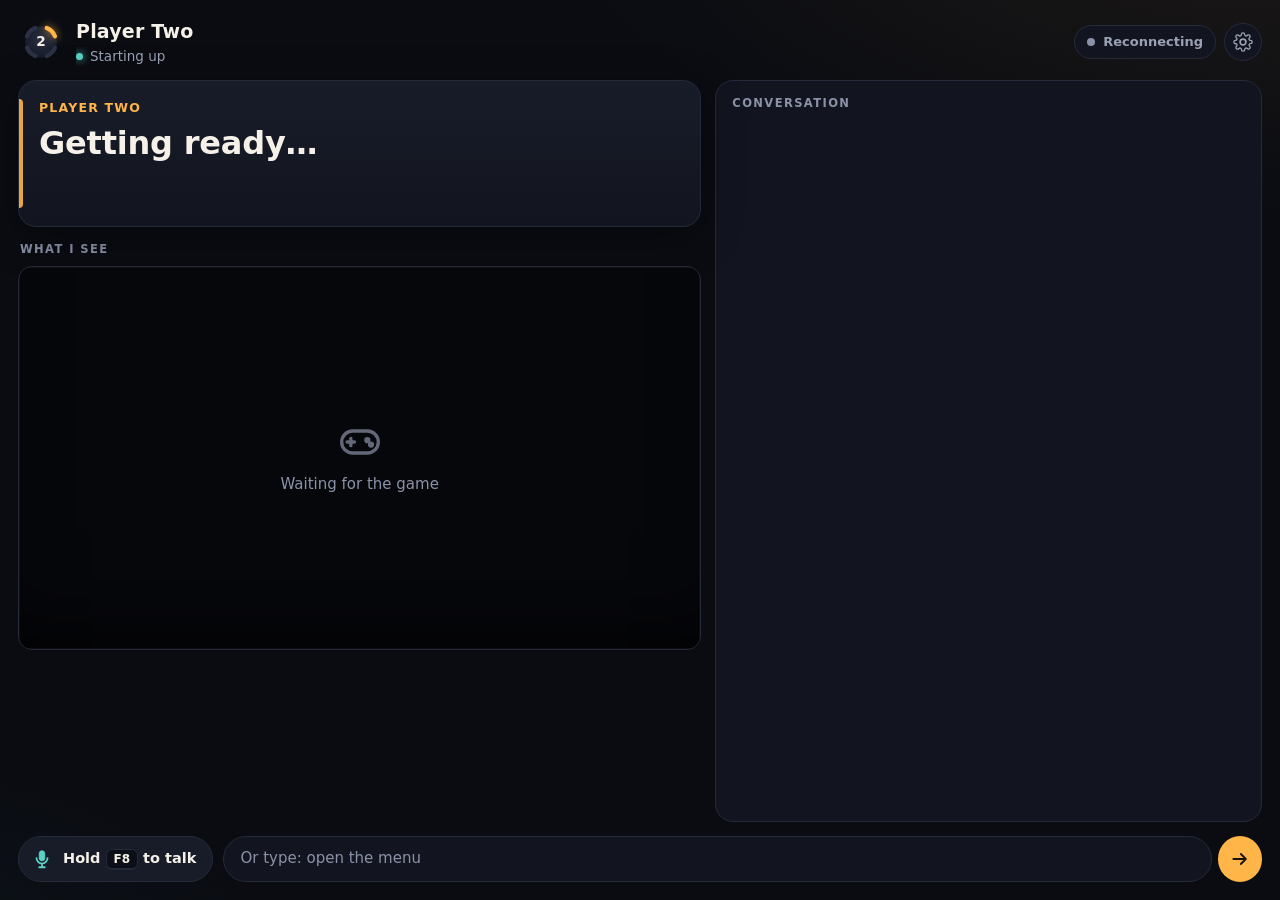
<file: src/playertwo/ui/index.html>
<!doctype html>
<html lang="en">
<head>
<meta charset="utf-8">
<meta name="viewport" content="width=device-width, initial-scale=1">
<meta name="color-scheme" content="dark">
<title>Player Two</title>
<link rel="icon" href="icon.svg" type="image/svg+xml">
<link rel="stylesheet" href="app.css">
</head>
<body>
<a class="skip" href="#type-box">Skip to typing a message</a>
<main class="app" id="app" data-state="watching">
  <header class="top">
    <div class="brand">
      <svg class="ring" viewBox="0 0 64 64" aria-hidden="true">
        <defs>
          <radialGradient id="core" cx="50%" cy="45%" r="60%">
            <stop offset="0" stop-color="#2a2f42"/><stop offset="1" stop-color="#151926"/>
          </radialGradient>
        </defs>
        <circle cx="32" cy="32" r="22" fill="url(#core)"/>
        <g class="quads" fill="none" stroke-width="6" stroke-linecap="round">
          <path class="q q1" d="M 12.6 24.0 A 21 21 0 0 1 24.0 12.6"/>
          <path class="q q2" d="M 40.0 12.6 A 21 21 0 0 1 51.4 24.0"/>
          <path class="q q3" d="M 51.4 40.0 A 21 21 0 0 1 40.0 51.4"/>
          <path class="q q4" d="M 24.0 51.4 A 21 21 0 0 1 12.6 40.0"/>
        </g>
        <text x="32" y="38" text-anchor="middle" class="ring-label">2</text>
      </svg>
      <div class="titles">
        <h1>Player Two</h1>
        <p class="game" id="game"><span class="game-dot" aria-hidden="true"></span><span id="game-name">Starting up</span></p>
      </div>
    </div>
    <div class="top-right">
      <div class="status" id="status"><span class="dot" aria-hidden="true"></span><span id="status-text">Starting</span></div>
      <p class="sr" id="announce" role="status" aria-live="polite"></p>
      <button class="icon-btn" id="open-settings" aria-haspopup="dialog" aria-controls="settings" title="Settings">
        <svg viewBox="0 0 24 24" aria-hidden="true"><path d="M12 15.5a3.5 3.5 0 1 0 0-7 3.5 3.5 0 0 0 0 7Z" fill="none" stroke-width="2"/><path d="M19.4 15a1.7 1.7 0 0 0 .3 1.8l.1.1a2 2 0 1 1-2.8 2.8l-.1-.1a1.7 1.7 0 0 0-1.8-.3 1.7 1.7 0 0 0-1 1.5V21a2 2 0 1 1-4 0v-.1a1.7 1.7 0 0 0-1.1-1.5 1.7 1.7 0 0 0-1.8.3l-.1.1a2 2 0 1 1-2.8-2.8l.1-.1a1.7 1.7 0 0 0 .3-1.8 1.7 1.7 0 0 0-1.5-1H3a2 2 0 1 1 0-4h.1a1.7 1.7 0 0 0 1.5-1.1 1.7 1.7 0 0 0-.3-1.8l-.1-.1a2 2 0 1 1 2.8-2.8l.1.1a1.7 1.7 0 0 0 1.8.3H9a1.7 1.7 0 0 0 1-1.5V3a2 2 0 1 1 4 0v.1a1.7 1.7 0 0 0 1 1.5 1.7 1.7 0 0 0 1.8-.3l.1-.1a2 2 0 1 1 2.8 2.8l-.1.1a1.7 1.7 0 0 0-.3 1.8V9a1.7 1.7 0 0 0 1.5 1H21a2 2 0 1 1 0 4h-.1a1.7 1.7 0 0 0-1.5 1Z" fill="none" stroke-width="1.6"/></svg>
        <span class="sr">Settings</span>
      </button>
    </div>
  </header>

  <section class="now" aria-label="What Player Two is saying">
    <div class="now-meta"><span class="who" id="now-who">Player Two</span>
      <span class="wave" aria-hidden="true"><i></i><i></i><i></i><i></i><i></i></span></div>
    <p class="caption" id="caption">Getting ready…</p>
    <p class="hearing" id="hearing" hidden></p>
  </section>

  <section class="sees" aria-label="What Player Two sees">
    <h2 class="label">What I see <span class="live" id="live" hidden>Live</span></h2>
    <div class="screen" id="screen">
      <img id="frame" alt="" hidden>
      <div class="screen-empty" id="screen-empty">
        <svg viewBox="0 0 24 24" aria-hidden="true"><rect x="2" y="6" width="20" height="12" rx="6" fill="none" stroke-width="1.8"/><path d="M7 10v4M5 12h4" stroke-width="1.8" stroke-linecap="round"/><circle cx="16" cy="11" r="1.2"/><circle cx="18" cy="13.4" r="1.2"/></svg>
        <span id="screen-empty-text">Waiting for the game</span>
      </div>
      <div class="marks" id="marks" aria-hidden="true"></div>
      <div class="presses" id="presses" aria-hidden="true"></div>
    </div>
  </section>

  <section class="feed-wrap" aria-labelledby="feed-label">
    <h2 class="label" id="feed-label">Conversation</h2>
    <div class="notices" id="notices"></div>
    <div class="feed-scroll"><ol class="feed" id="feed" role="log" aria-live="off"></ol></div>
  </section>

  <footer class="bottom">
    <button class="talk" id="talk" aria-describedby="talk-help">
      <svg class="mic" viewBox="0 0 24 24" aria-hidden="true"><rect x="9" y="3" width="6" height="11" rx="3"/><path d="M6 11a6 6 0 0 0 12 0M12 17v4M9 21h6" fill="none" stroke-width="2" stroke-linecap="round"/></svg>
      <span><span id="talk-verb">Hold</span> <kbd id="talk-key">F8</kbd> to talk</span>
    </button>
    <span class="sr" id="talk-help">Hold the button, Space, or the talk key while you speak, then let go.</span>
    <form class="type" id="type-form" autocomplete="off">
      <label class="sr" for="type-box">Type to Player Two</label>
      <input id="type-box" type="text" placeholder="Or type: open the menu" enterkeyhint="send">
      <button type="submit" class="send" title="Send">
        <svg viewBox="0 0 24 24" aria-hidden="true"><path d="M4 12h14M13 6l6 6-6 6" fill="none" stroke-width="2.2" stroke-linecap="round" stroke-linejoin="round"/></svg>
        <span class="sr">Send</span>
      </button>
    </form>
  </footer>
</main>

<dialog class="settings" id="settings" aria-labelledby="settings-title">
  <form method="dialog" class="settings-inner" id="settings-form">
    <div class="settings-head">
      <h2 id="settings-title">Settings</h2>
      <button class="icon-btn" value="close" title="Close settings">
        <svg viewBox="0 0 24 24" aria-hidden="true"><path d="M6 6l12 12M18 6 6 18" stroke-width="2.2" stroke-linecap="round"/></svg>
        <span class="sr">Close</span>
      </button>
    </div>
    <p class="settings-note">Changes apply right away and are kept for next time.</p>

    <fieldset class="field">
      <legend>How much I say</legend>
      <div class="seg" role="radiogroup" aria-label="How much I say" data-setting="verbosity">
        <button type="button" role="radio" data-value="terse">Terse</button>
        <button type="button" role="radio" data-value="quiet">Quiet</button>
        <button type="button" role="radio" data-value="normal">Normal</button>
        <button type="button" role="radio" data-value="detailed">Detailed</button>
      </div>
      <p class="hint" id="verbosity-hint"></p>
    </fieldset>

    <fieldset class="field">
      <legend>When I play for you</legend>
      <div class="seg" role="radiogroup" aria-label="When to check with you" data-setting="confirm">
        <button type="button" role="radio" data-value="always">Ask first</button>
        <button type="button" role="radio" data-value="important">Ask if it matters</button>
        <button type="button" role="radio" data-value="never">Just do it</button>
      </div>
    </fieldset>

    <div class="field row">
      <label for="language">Language</label>
      <select id="language" data-setting="language"></select>
    </div>

    <div class="field row">
      <label for="speech-rate">Speaking speed <output id="rate-out" for="speech-rate"></output></label>
      <input type="range" id="speech-rate" min="0.8" max="2" step="0.05" data-setting="speech_rate">
    </div>

    <div class="field row">
      <label for="output">Speak through</label>
      <select id="output" data-setting="output">
        <option value="auto">Your screen reader when it's running</option>
        <option value="voice">My voice</option>
        <option value="screen-reader">Your screen reader</option>
      </select>
    </div>

    <div class="field row">
      <label for="text-size">Caption size</label>
      <select id="text-size">
        <option value="1">Large</option>
        <option value="1.3">Larger</option>
        <option value="1.7">Huge</option>
      </select>
    </div>

    <div class="field toggles">
      <label class="toggle"><input type="checkbox" id="hands-free" data-setting="hands_free">
        <span><b>Hands-free</b><small>I listen all the time and act on what starts with my name: “Player Two, open the menu.” A headset works best.</small></span></label>
      <label class="toggle"><input type="checkbox" id="team-up" data-setting="team_up">
        <span><b>The game reads its own menus</b><small>I'll leave menus to it and cover the rest.</small></span></label>
      <label class="toggle"><input type="checkbox" id="paused">
        <span><b>Pause narration</b><small>I stay quiet until you resume. Talking still works.</small></span></label>
      <label class="toggle"><input type="checkbox" id="companion">
        <span><b>Open this window when I start</b><small>It opens without taking focus from the game.</small></span></label>
    </div>

    <div class="settings-foot">
      <button type="button" class="quit" id="quit">Quit Player Two</button>
    </div>
  </form>
</dialog>

<div class="gone" id="gone" hidden>
  <div class="gone-card" role="alert">
    <h2>Player Two has stopped</h2>
    <p>Start it again from your app launcher or with <code>player-two</code>. This window will reconnect by itself.</p>
  </div>
</div>
<script src="app.js"></script>
</body>
</html>
</file>
<file: src/playertwo/ui/app.css>
:root {
  --bg: #0a0c12;
  --panel: #12151f;
  --panel-2: #181c29;
  --line: #252a3a;
  --text: #f5f1e8;
  --muted: #9aa1b5;
  --dim: #8b92a8;
  --caption-scale: 1;
  --p2: #ffb547;
  --p2-soft: rgba(255, 181, 71, .16);
  --you: #5ad1c4;
  --you-soft: rgba(90, 209, 196, .14);
  --warn: #ff7a6b;
  --a: #3dba4e; --b: #e5484d; --x: #3e8bff; --y: #f5c518;
  --radius: 18px;
  --font: "Inter", "SF Pro Display", "Segoe UI Variable Display", "Segoe UI", system-ui, sans-serif;
  color-scheme: dark;
}

* { box-sizing: border-box; }
[hidden] { display: none !important; }
html, body { margin: 0; height: 100%; background: var(--bg); color: var(--text);
  font: 16px/1.45 var(--font); -webkit-font-smoothing: antialiased; }
button { font: inherit; color: inherit; }

.app {
  height: 100%; display: grid; gap: 14px; padding: 18px;
  grid-template-rows: auto auto auto minmax(0, 1fr) auto;
  background:
    radial-gradient(1200px 500px at 100% -10%, rgba(255, 181, 71, .08), transparent 60%),
    radial-gradient(900px 400px at -20% 110%, rgba(90, 209, 196, .06), transparent 60%),
    var(--bg);
}

/* Header */
.top { display: flex; align-items: center; justify-content: space-between; gap: 12px; }
.brand { display: flex; align-items: center; gap: 12px; min-width: 0; }
.ring { width: 46px; height: 46px; flex: none; overflow: visible; }
.q { stroke: #2c3246; transition: stroke .3s; }
.q2 { stroke: var(--p2); filter: drop-shadow(0 0 6px rgba(255, 181, 71, .8)); }
.ring-label { font: 700 19px var(--font); fill: var(--text); }
.titles { min-width: 0; }
h1 { margin: 0; font-size: 19px; font-weight: 700; letter-spacing: .2px; }
.game { margin: 1px 0 0; color: var(--muted); font-size: 13.5px; white-space: nowrap;
  overflow: hidden; text-overflow: ellipsis; display: flex; align-items: center; gap: 7px; }
.game-dot { width: 7px; height: 7px; border-radius: 50%; background: var(--you); flex: none;
  box-shadow: 0 0 8px var(--you); }
.game.none .game-dot { background: var(--dim); box-shadow: none; }
.top-right { display: flex; align-items: center; gap: 8px; }
.icon-btn { display: inline-grid; place-items: center; width: 38px; height: 38px; padding: 0;
  border-radius: 50%; background: var(--panel); border: 1px solid var(--line);
  cursor: pointer; color: var(--muted); }
.icon-btn:hover { color: var(--text); border-color: #3a4157; }
.icon-btn svg { width: 20px; height: 20px; stroke: currentColor; }
.sr { position: absolute; width: 1px; height: 1px; overflow: hidden; clip-path: inset(50%);
  white-space: nowrap; }
.skip { position: absolute; left: 12px; top: -60px; z-index: 10; padding: 10px 14px;
  border-radius: 10px; background: var(--p2); color: #1b1200; font-weight: 700; }
.skip:focus { top: 12px; }
.status { display: inline-flex; align-items: center; gap: 8px; padding: 7px 12px;
  border-radius: 999px; background: var(--panel); border: 1px solid var(--line);
  font-size: 13px; font-weight: 600; color: var(--muted); white-space: nowrap; }
.status .dot { width: 8px; height: 8px; border-radius: 50%; background: var(--dim); }

[data-state="watching"] .status .dot { background: var(--you); }
[data-state="listening"] .status { color: var(--you); border-color: rgba(90, 209, 196, .4); }
[data-state="listening"] .status .dot { background: var(--you); animation: pulse 1s infinite; }
[data-state="thinking"] .status, [data-state="acting"] .status { color: var(--p2);
  border-color: rgba(255, 181, 71, .35); }
[data-state="thinking"] .status .dot, [data-state="acting"] .status .dot {
  background: var(--p2); animation: pulse .8s infinite; }
[data-state="speaking"] .status { color: var(--text); }
[data-state="speaking"] .status .dot { background: var(--p2); }
[data-state="paused"] .status .dot, [data-state="disconnected"] .status .dot {
  background: var(--dim); }

/* The ring comes alive with the state */
[data-state="listening"] .q2 { stroke: var(--you); filter: drop-shadow(0 0 8px var(--you));
  animation: breathe 1.1s ease-in-out infinite; }
[data-state="thinking"] .quads, [data-state="acting"] .quads {
  transform-origin: 32px 32px; animation: spin 1.4s linear infinite; }
[data-state="speaking"] .q2 { animation: breathe .9s ease-in-out infinite; }

/* Now speaking */
.now { position: relative; padding: 18px 20px 20px; border-radius: var(--radius);
  background: linear-gradient(180deg, var(--panel-2), var(--panel));
  border: 1px solid var(--line); box-shadow: 0 10px 40px rgba(0, 0, 0, .35); }
.now::before { content: ""; position: absolute; left: 0; top: 18px; bottom: 18px; width: 4px;
  border-radius: 0 4px 4px 0; background: var(--p2); opacity: .9; }
.now.you::before { background: var(--you); }
.now-meta { display: flex; align-items: center; gap: 10px; margin-bottom: 6px; }
.who { font-size: 12.5px; font-weight: 700; letter-spacing: 1.2px; text-transform: uppercase;
  color: var(--p2); }
.now.you .who { color: var(--you); }
.caption { margin: 0; font-size: calc(27px * var(--caption-scale)); line-height: 1.3; font-weight: 600;
  letter-spacing: -.2px; text-wrap: pretty; min-height: 2.6em; }
.caption .fresh { animation: rise .35s ease-out both; }
.hearing { margin: 10px 0 0; color: var(--you); font-size: calc(19px * var(--caption-scale)); font-weight: 500; }
.hearing::before { content: "\201C"; } .hearing::after { content: "\201D"; }

.wave { display: inline-flex; gap: 3px; align-items: center; height: 14px; opacity: 0;
  transition: opacity .2s; }
.wave i { width: 3px; height: 4px; border-radius: 2px; background: var(--p2); }
[data-state="speaking"] .wave { opacity: 1; }
[data-state="speaking"] .wave i { animation: bar .9s ease-in-out infinite; }
.wave i:nth-child(2) { animation-delay: -.7s !important; }
.wave i:nth-child(3) { animation-delay: -.4s !important; }
.wave i:nth-child(4) { animation-delay: -.2s !important; }
.wave i:nth-child(5) { animation-delay: -.55s !important; }

/* What it sees */
.screen { position: relative; aspect-ratio: 16 / 9;
  border-radius: 14px; overflow: hidden;
  background: #06070b; border: 1px solid var(--line); }
.screen img { width: 100%; height: 100%; object-fit: contain; display: block;
  animation: fade .4s ease-out; }
.screen::after { content: ""; position: absolute; inset: 0; pointer-events: none;
  box-shadow: inset 0 0 0 1px rgba(255, 255, 255, .04), inset 0 -60px 80px -40px rgba(0, 0, 0, .7); }
.screen-empty { position: absolute; inset: 0; display: flex; flex-direction: column; gap: 10px;
  align-items: center; justify-content: center; color: var(--dim); font-size: 15px; }
.screen-empty svg { width: 44px; height: 44px; stroke: currentColor; fill: currentColor;
  opacity: .7; }
.screen-empty svg rect, .screen-empty svg path { fill: none; }
.presses { position: absolute; left: 12px; bottom: 12px; display: flex; gap: 6px;
  flex-wrap: wrap; z-index: 2; }

.marks { position: absolute; inset: 0; pointer-events: none; z-index: 1; }
.mark { position: absolute; width: 28px; height: 28px; margin: -14px 0 0 -14px;
  border-radius: 50%; border: 3px solid var(--p2); background: rgba(255, 181, 71, .25);
  box-shadow: 0 0 0 4px rgba(0, 0, 0, .35), 0 0 18px var(--p2);
  animation: ping 1.2s ease-out both; }
@keyframes ping { 0% { transform: scale(.2); opacity: 0; } 30% { opacity: 1; }
  100% { transform: scale(1); opacity: 1; } }

/* Controller glyphs */
.btn { display: inline-grid; place-items: center; min-width: 30px; height: 30px;
  padding: 0 8px; border-radius: 999px; font-size: 14px; font-weight: 800;
  background: #262b3b; color: var(--text); border: 1px solid rgba(255, 255, 255, .08);
  box-shadow: 0 2px 0 rgba(0, 0, 0, .4); }
.btn.round { width: 30px; padding: 0; }
.btn.a { background: var(--a); color: #06210b; }
.btn.b { background: var(--b); color: #2b0507; }
.btn.x { background: var(--x); color: #041633; }
.btn.y { background: var(--y); color: #332700; }
.presses .btn { animation: pop .3s cubic-bezier(.2, 1.6, .4, 1) both; }

/* Section labels */
.label { margin: 0 0 8px 2px; font-size: 11.5px; font-weight: 700; letter-spacing: 1.4px;
  text-transform: uppercase; color: var(--dim); display: flex; align-items: center; gap: 8px; }
.live { display: inline-flex; align-items: center; gap: 5px; color: var(--warn); }
.live::before { content: ""; width: 6px; height: 6px; border-radius: 50%; background: var(--warn);
  animation: pulse 1.6s infinite; }

/* Conversation */
.feed-wrap { min-height: 0; display: flex; flex-direction: column; border-radius: var(--radius);
  background: var(--panel); border: 1px solid var(--line); padding: 14px 14px 0; }
.feed-scroll { min-height: 0; flex: 1; overflow: auto; padding: 6px 2px 14px;
  mask-image: linear-gradient(transparent, #000 20px); scrollbar-width: thin; }
.feed { list-style: none; margin: 0; padding: 0; display: flex; flex-direction: column; gap: 10px; }
.item { display: flex; gap: 10px; animation: rise .3s ease-out both; }
.item .tag { flex: none; width: 52px; font-size: 11px; font-weight: 700; letter-spacing: 1px;
  text-transform: uppercase; color: var(--dim); padding-top: 3px; }
.item .body { font-size: 16.5px; color: #d9d6ce; line-height: 1.4; }
.item.you .tag { color: var(--you); }
.item.you .body { color: var(--text); font-weight: 600; }
.item.p2 .tag { color: var(--p2); }
.item.ask .body { color: var(--text); padding: 8px 12px; border-radius: 12px;
  background: var(--p2-soft); border: 1px solid rgba(255, 181, 71, .3); }
.item.act .body { display: flex; gap: 5px; flex-wrap: wrap; align-items: center; }
.item.act .btn { min-width: 26px; height: 26px; font-size: 12.5px; }
.item.act .btn.round { width: 26px; }
.item .note { color: var(--dim); font-size: 13px; margin-left: 4px; }
.item.error .body { color: var(--warn); }

/* Footer */
.bottom { display: flex; gap: 10px; align-items: center; justify-content: space-between;
  flex-wrap: wrap; }
.talk { display: inline-flex; align-items: center; gap: 10px; padding: 11px 16px 11px 12px;
  border-radius: 999px; cursor: pointer; background: var(--panel-2);
  border: 1px solid var(--line); font-weight: 600; font-size: 14.5px; }
.talk:hover { border-color: #3a4157; }
.talk:active, [data-state="listening"] .talk { background: var(--you-soft);
  border-color: var(--you); color: var(--you); }
.mic { width: 22px; height: 22px; fill: currentColor; stroke: currentColor; color: var(--you); }
kbd { font: 700 12px var(--font); padding: 2px 7px; border-radius: 6px; background: #0c0f17;
  border: 1px solid var(--line); border-bottom-width: 2px; }
.type { flex: 1 1 260px; display: flex; gap: 6px; min-width: 0; }
.type input { flex: 1; min-width: 0; padding: 11px 16px; border-radius: 999px; font: inherit;
  font-size: 15px; color: var(--text); background: var(--panel); border: 1px solid var(--line); }
.type input::placeholder { color: var(--dim); }
.type input:focus { border-color: var(--p2); outline: none; box-shadow: 0 0 0 3px var(--p2-soft); }
.send { display: grid; place-items: center; width: 44px; border-radius: 50%; cursor: pointer;
  background: var(--p2); border: 0; color: #1b1200; }
.send svg { width: 20px; height: 20px; stroke: currentColor; }

/* Notices: the welcome, and things to fix */
.notices { display: flex; flex-direction: column; gap: 10px; }
.notices:not(:empty) { margin-bottom: 12px; }
.notice { position: relative; padding: 14px 16px; border-radius: 14px; font-size: 15px;
  line-height: 1.45; background: var(--p2-soft); border: 1px solid rgba(255, 181, 71, .35);
  animation: rise .3s ease-out both; }
.notice h3 { margin: 0 0 6px; font-size: 16px; color: var(--p2); }
.notice p { margin: 0 0 6px; }
.notice ul { margin: 4px 0 8px; padding-left: 20px; color: var(--text); }
.notice.warn { background: rgba(255, 122, 107, .1); border-color: rgba(255, 122, 107, .4); }
.notice.warn h3 { color: var(--warn); }
.notice-close { margin-top: 4px; padding: 7px 14px; border-radius: 999px; cursor: pointer;
  font-weight: 700; font-size: 14px; background: var(--p2); color: #1b1200; border: 0; }

/* Settings */
.settings { width: min(560px, calc(100vw - 24px)); max-height: calc(100vh - 24px); padding: 0;
  border-radius: 20px; border: 1px solid var(--line); color: var(--text);
  background: linear-gradient(180deg, var(--panel-2), var(--panel));
  box-shadow: 0 30px 80px rgba(0, 0, 0, .6); }
.settings::backdrop { background: rgba(4, 5, 9, .7); backdrop-filter: blur(4px); }
.settings[open] { animation: rise .2s ease-out both; }
.settings-inner { padding: 20px 22px 22px; display: flex; flex-direction: column; gap: 16px; }
.settings-head { display: flex; align-items: center; justify-content: space-between; }
.settings-head h2 { margin: 0; font-size: 21px; }
.settings-note { margin: -10px 0 0; color: var(--muted); font-size: 14px; }
.field { margin: 0; padding: 0; border: 0; min-width: 0; }
.field legend, .field.row label { padding: 0; margin-bottom: 8px; font-weight: 700; font-size: 15px; }
.field.row { display: grid; grid-template-columns: 1fr minmax(0, 220px); align-items: center;
  gap: 12px; }
.field.row label { margin: 0; display: flex; gap: 8px; align-items: baseline; }
.field output { color: var(--p2); font-variant-numeric: tabular-nums; font-weight: 600; }
.hint { margin: 8px 0 0; color: var(--muted); font-size: 14px; }
.seg { display: flex; flex-wrap: wrap; padding: 4px; gap: 2px; border-radius: 14px;
  background: var(--bg); border: 1px solid var(--line); }
.seg button { flex: 1 1 auto; border: 0; background: none; padding: 9px 12px; border-radius: 10px;
  font-size: 14.5px; font-weight: 600; color: var(--muted); cursor: pointer; }
.seg button:hover { color: var(--text); }
.seg button[aria-checked="true"] { background: var(--p2); color: #1b1200; }
select { font: inherit; font-size: 15px; color: var(--text); background: var(--bg);
  border: 1px solid var(--line); border-radius: 10px; padding: 9px 12px; width: 100%; }
input[type="range"] { width: 100%; accent-color: var(--p2); }
.toggles { display: flex; flex-direction: column; gap: 6px; }
.toggle { display: flex; gap: 12px; align-items: flex-start; padding: 10px 12px;
  border-radius: 12px; cursor: pointer; }
.toggle:hover { background: rgba(255, 255, 255, .03); }
.toggle input { width: 20px; height: 20px; margin: 2px 0 0; accent-color: var(--p2); flex: none; }
.toggle b { display: block; font-size: 15px; }
.toggle small { display: block; color: var(--muted); font-size: 13.5px; margin-top: 2px; }
.settings-foot { display: flex; justify-content: flex-end; padding-top: 6px;
  border-top: 1px solid var(--line); }
.quit { padding: 10px 16px; border-radius: 999px; cursor: pointer; font-weight: 700;
  background: none; color: var(--warn); border: 1px solid rgba(255, 122, 107, .45); }
.quit.armed { background: var(--warn); color: #2b0507; }

/* Stopped */
.gone { position: fixed; inset: 0; display: grid; place-items: center; padding: 24px;
  background: rgba(4, 5, 9, .82); backdrop-filter: blur(6px); z-index: 20; }
.gone-card { max-width: 420px; padding: 24px; border-radius: 20px; text-align: center;
  background: var(--panel-2); border: 1px solid var(--line); }
.gone-card h2 { margin: 0 0 8px; font-size: 21px; }
.gone-card p { margin: 0; color: var(--muted); }
code { font: 600 .95em ui-monospace, monospace; color: var(--text); }

:focus-visible { outline: 3px solid var(--p2); outline-offset: 2px; }

/* Captions mode: one big line, for streaming or a second screen across the room */
body.captions .app { grid-template-rows: 1fr; padding: 0; background: transparent; }
body.captions .top, body.captions .sees, body.captions .feed-wrap, body.captions .bottom { display: none; }
body.captions .now { align-self: end; margin: 0 4vw 4vh; padding: 2.2vh 3vw;
  background: rgba(8, 10, 16, .88); backdrop-filter: blur(10px); }
body.captions .caption { font-size: clamp(28px, 4.2vw, 64px); min-height: 0; }

@keyframes pulse { 50% { opacity: .35; transform: scale(.8); } }
@keyframes breathe { 50% { opacity: .55; } }
@keyframes spin { to { transform: rotate(360deg); } }
@keyframes bar { 0%, 100% { height: 4px; } 50% { height: 14px; } }
@keyframes rise { from { opacity: 0; transform: translateY(6px); } }
@keyframes fade { from { opacity: 0; } }
@keyframes pop { from { opacity: 0; transform: scale(.4) translateY(8px); } }

@media (prefers-reduced-motion: reduce) {
  *, *::before, *::after { animation: none !important; transition: none !important; }
}
@media (min-width: 900px) {
  .app { grid-template-columns: minmax(0, 1.25fr) minmax(360px, 1fr);
    grid-template-rows: auto auto minmax(0, 1fr) auto; }
  .top { grid-column: 1 / -1; }
  .now { grid-column: 1; grid-row: 2; }
  .sees { grid-column: 1; grid-row: 3; align-self: start; }
  .feed-wrap { grid-column: 2; grid-row: 2 / 4; }
  .bottom { grid-column: 1 / -1; }
  .caption { font-size: calc(32px * var(--caption-scale)); }
}
</file>
